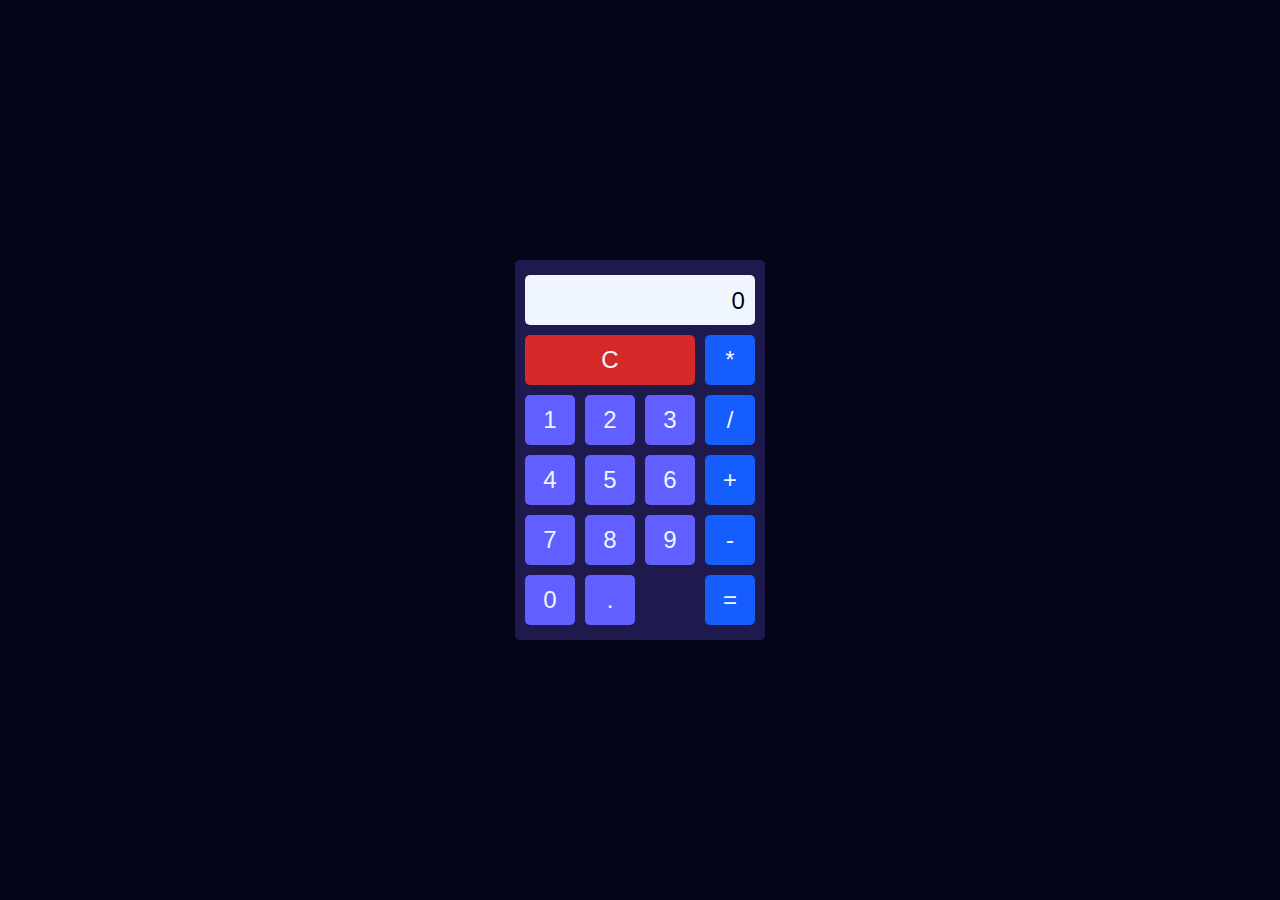
<file: index.html>
<!DOCTYPE html>
<html lang="en">
  <head>
    <meta charset="UTF-8">
    <meta name="viewport" content="width=device-width, initial-scale=1.0">
    <link rel="stylesheet" href="styles.css">
    <title>Calculator</title>
  </head>
  <body>
    <div class="calculator">
      <div class="display">
        <span class="display-text">0</span>
      </div>
      
      <div class="buttons-top">
        <button class="button clear">C</button>
        <button class="button operator">*</button>
      </div>
      
      <div class="buttons-bottom">
        <div class="buttons-left">
          <button class="button number">1</button>
          <button class="button number">2</button>
          <button class="button number">3</button>
          <button class="button number">4</button>
          <button class="button number">5</button>
          <button class="button number">6</button>
          <button class="button number">7</button>
          <button class="button number">8</button>
          <button class="button number">9</button>
          <button class="button number">0</button>
          <button class="button point">.</button>
        </div>

        <div class="buttons-right">
          <button class="button operator">/</button>
          <button class="button operator">+</button>
          <button class="button operator">-</button>
          <button class="button operator">=</button>
        </div>
      </div>
    </div>

    <script src="script.js"></script>
  </body>
</html>
</file>
<file: styles.css>
@font-face {
  font-family: 'IBM Plex Sans';
  font-weight: normal;
  src: url('fonts/IBMPlexSans-Regular.ttf');
}

@keyframes blink {
  0% {opacity: 0;}
  100% {opacity: 1;}
}

*,
*::before,
*::after {
  margin: 0;
  padding: 0;
  box-sizing: border-box;
}

body {
  width: 100vw;
  height: 100vh;
  display: flex;
  justify-content: center;
  align-items: center;
  background-color: #020618;
  font-family: "IBM Plex Sans", sans-serif;
}

.calculator {
  width: 250px;
  display: flex;
  flex-direction: column;
  gap: 10px;
  padding: 15px 10px;
  border-radius: 5px;
  background-color: #1e1a4d;
}

.calculator .display {
  width: 230px;
  height: 50px;
  display: flex;
  justify-content: end;
  align-items: center;
  padding: 10px;
  font-size: 24px;
  border-radius: 5px;
  background-color: #eff6ff;
}

.calculator .display-text {
  overflow: hidden;
}

.calculator .buttons {
  display: flex;
  flex-direction: column;
  gap: 10px;
}

.calculator .buttons-top {
  display: flex;
  gap: 10px;
}

.calculator .buttons-bottom {
  display: flex;
  gap: 10px;
}

.calculator .buttons-bottom .buttons-left {
  width: 170px;
  display: flex;
  flex-wrap: wrap;
  align-content: start;
  gap: 10px;
}

.calculator .buttons-bottom .buttons-right {
  display: flex;
  flex-wrap: wrap;
  flex-direction: column;
  gap: 10px;
}

.calculator .button {
  color: #eff6ff;
  width: 50px;
  height: 50px;
  line-height: 50px;
  font-size: 24px;
  border: none;
  border-radius: 5px;
  background-color: #615fff;
  transition: all 0.1s ease-in-out;
}

.calculator .button.number:last-child {
  width: 170px;
}

.calculator .button:hover {
  filter: brightness(70%);
}

.calculator .button.operator,
.calculator .button.result  {
  background-color: #155dfc;
}

.calculator .button.clear {
  width: 170px;
  background-color: rgb(212, 42, 42);
}

.calculator:has(.button:active) .display-text {
  animation: blink 1s ease-in-out 1;
}
</file>
